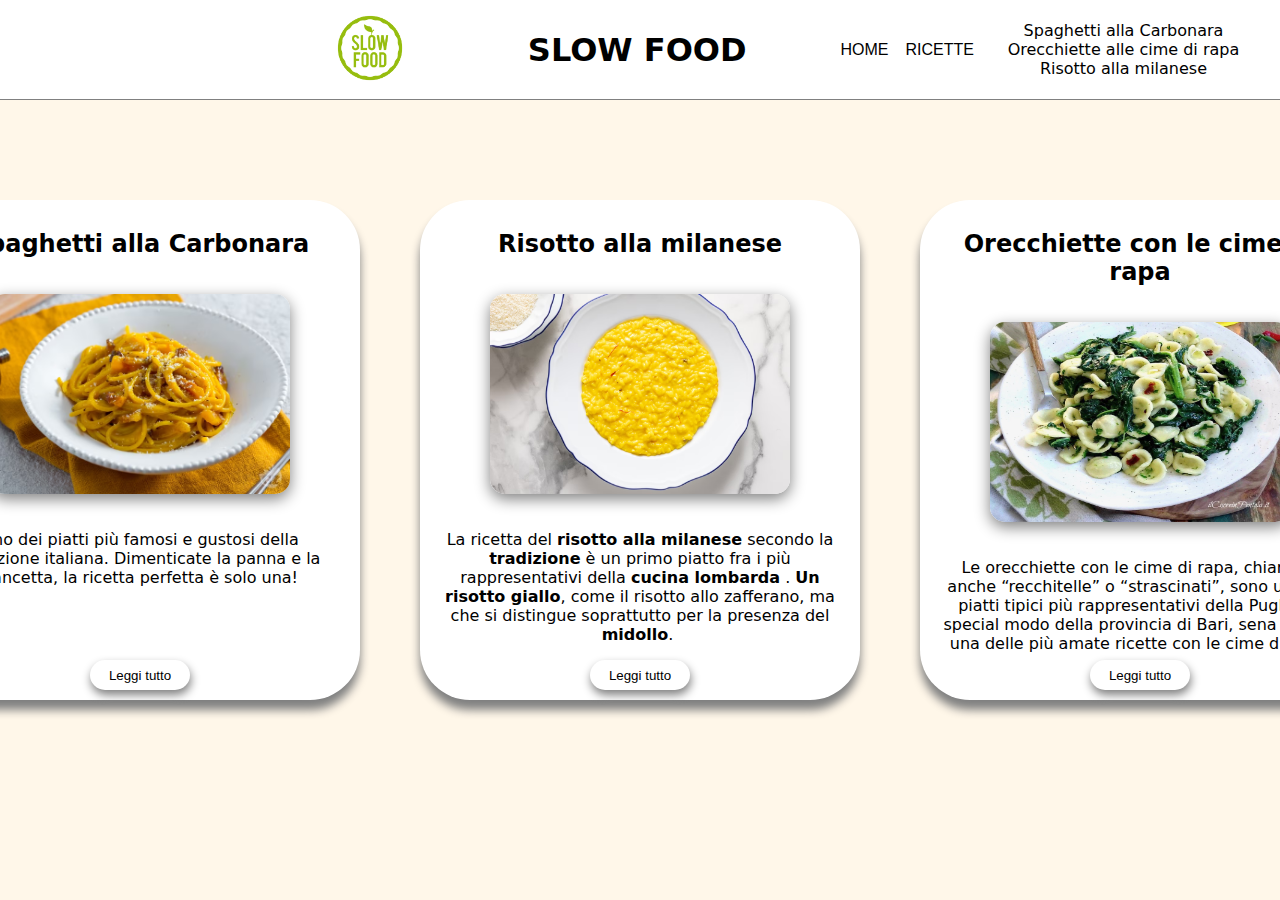
<file: index.html>
<!DOCTYPE html>
<html lang="en">
<head>
    
    <meta charset="UTF-8">
    <meta name="viewport" content="width=device-width, initial-scale=1.0">
    <title>Home - Slowfood</title>
    <link rel="icon" href="./favicon.png">
    <link rel="stylesheet" href="./style.css">
</head>
<body>
    
    <div>
        <nav>
            <div>
                <a href="./index.html"><img src="./favicon.png" alt="icona" class="logo"></a>
            </div>
            <div>
                <h1>SLOW FOOD</h1>
            </div>
            <div class="container">
                <div class="box">
                    <button>
                        <a href="./index.html">Home</a>
                    </button>
                    <button>
                        <a class="animation">Ricette</a>
                    </button>
                </div>
                <ul class="ricette">
                    <li class="links">
                        <a href="./spaghetticarb.html">Spaghetti alla Carbonara</a>
                    </li>
                    <li class="links">
                        <a href="./orecchiettecdr.html">Orecchiette alle cime di rapa</a>
                    </li>
                    <li class="links">
                        <a href="./risottomilanese.html">Risotto alla milanese</a>
                    </li>
                </ul>
            </div>
        </nav>
    </div>
    
    <section>
        <!-- Primo articolo -->
        <article>
            <h2>Spaghetti alla Carbonara</h2>
            <figure>
                <a href="./spaghetticarb.html">
                    <img class="imgarticle" src="./assets/spaghetticarb.avif" alt="Spaghetti alla carbonara">
                </a>
            </figure>
            <p class="text">
                Uno dei piatti più famosi e gustosi della tradizione italiana.
                Dimenticate la panna e la pancetta, la ricetta perfetta è solo una!
            </p>
            
            <div class="button">
                <button>
                    <a href="./spaghetticarb.html">Leggi tutto</a>
                </button>
            </div>          
        </article>
        <!-- Secondo articolo -->
        <article>
            <h2>Risotto alla milanese</h2>
            <figure>
                <a href="./risottomilanese.html">
                    <img class="imgarticle" src="./assets/risottomilanese.avif" alt="Risotto alla milanese">
                </a>
            </figure>
            <p class="text">
                La ricetta del <strong>risotto alla milanese</strong> secondo la <strong>tradizione</strong> è un primo piatto fra i più rappresentativi della <strong>cucina lombarda</strong>
                . <strong>Un risotto giallo</strong>, come il risotto allo zafferano, ma che si distingue soprattutto per la presenza del
                <strong>midollo</strong>. ​
            </p>
            
            <div class="button">
                <button>
                    <a href="./risottomilanese.html">Leggi tutto</a>
                </button>
            </div>
        </article>
        
        <!-- Terzo articolo -->
        <article>
            <h2>Orecchiette con le cime di rapa</h2>
            <figure>
                <a href="./orecchiettecdr.html">
                    <img class="imgarticle" src="./assets/orecchiettecimedirapa.jpeg" alt="Orecchiette con le cime di rapa">
                </a>
            </figure>
            <p class="text">
                Le orecchiette con le cime di rapa, chiamate anche “recchitelle” o “strascinati”, sono uno dei piatti tipici più
                rappresentativi della Puglia, in special modo della provincia di Bari, sena dubbio una delle più amate ricette con le
                cime di rapa.
            </p>
            
            <div class="button">
                <button>
                    <a href="./orecchiettecdr.html">Leggi tutto</a>
                </button>
            </div>
        </article>
        
    </section>
    
    
</body>
</html>
</file>
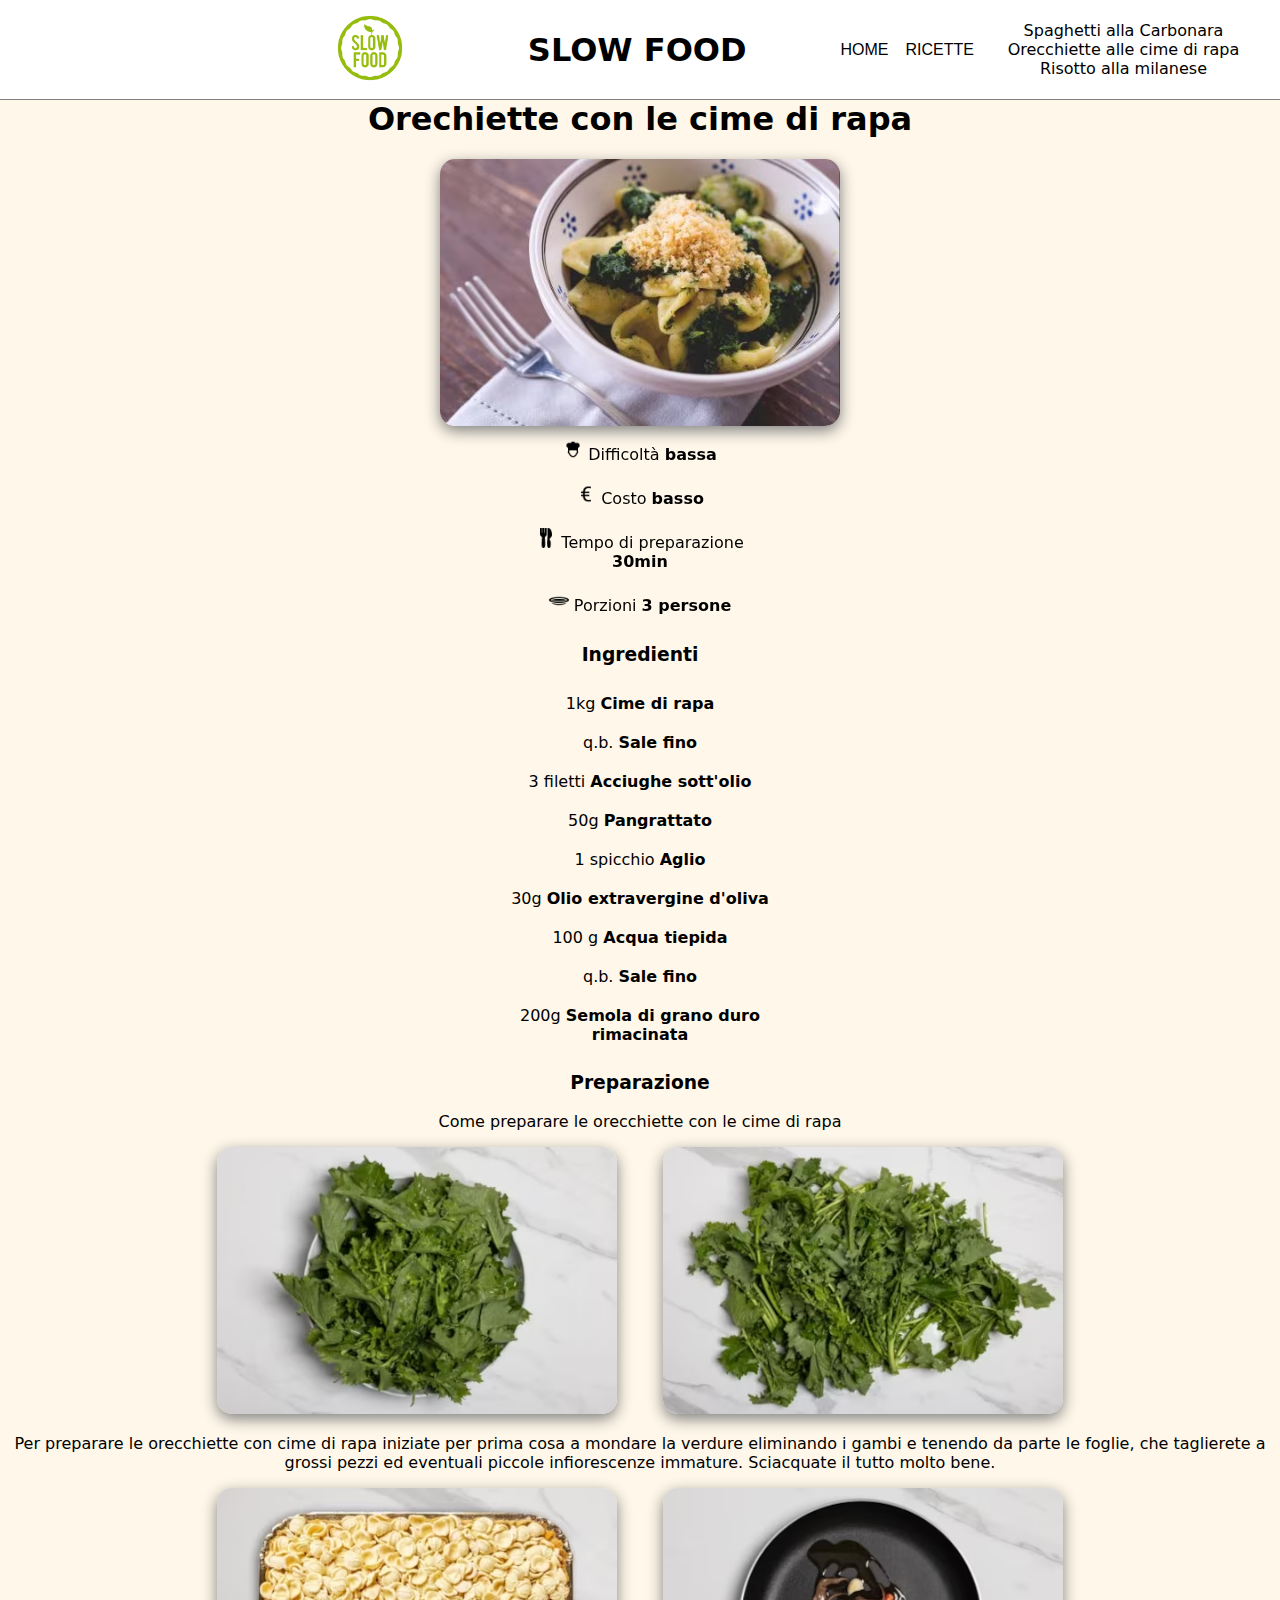
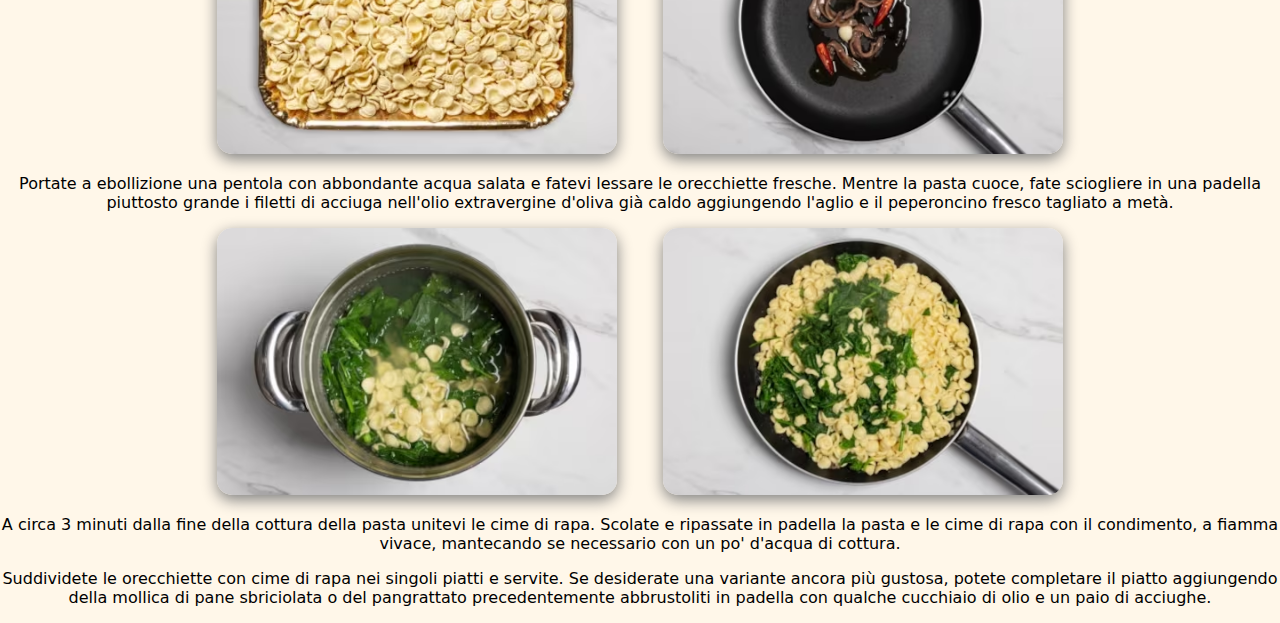
<file: orecchiettecdr.html>
<!DOCTYPE html>
<html lang="en">
<head>
    <meta charset="UTF-8">
    <meta name="viewport" content="width=device-width, initial-scale=1.0">
    <title>Orecchiette con le cime di rapa</title>
    <link rel="icon" href="./favicon.png">
    <link rel="stylesheet" href="./style.css">
</head>
<body>
    <div class="nav">
        <nav>
            <div>
                <a href="./index.html"><img src="./favicon.png" alt="icona" class="logo"></a>
            </div>
            <div>
                <h1>SLOW FOOD</h1>
            </div>
            <div class="container">
                <div class="box">
                <button>
                    <a href="./index.html">Home</a>
                </button>
                <button>
                    <a class="animation">Ricette</a>
                </button>
                </div>
                <ul class="ricette">
                    <li class="links">
                        <a href="./spaghetticarb.html">Spaghetti alla Carbonara</a>
                    </li>
                    <li class="links">
                        <a href="./orecchiettecdr.html">Orecchiette alle cime di rapa</a>
                    </li>
                    <li class="links">
                        <a href="./risottomilanese.html">Risotto alla milanese</a>
                    </li>
                </ul>
            </div>
        </nav>
    </div>
    <div class="left"></div>
    <div class="content">
        <header>
            <h1>Orechiette con le cime di rapa</h1>
            <img src="./assets/Orecchiette-con-le-cime-di-rapa_450x300.avif" alt="orecchiette con le cime di rapa"> 
        </header>
        <div class="container">
            <ul class="container">
                <li class="box">
                    <img src="./assets/icons/chef.png" alt="cuoco" class="icon">
                    Difficoltà
                    <span><strong>bassa</strong></span>
                </li>
                <li  class="box">
                    <img src="./assets/icons/euro.png" alt="costo" class="icon">
                    Costo
                    <span><strong>basso</strong></span>
                </li>
                <li  class="box">
                    <img src="./assets/icons/posate.png" alt="tempo di preparazione"class="icon"> 
                    Tempo di preparazione
                    <span><strong>30min</strong></span>
                </li>
                <li  class="box">
                    <img src="./assets/icons/piatto.png" alt="porzioni"class="icon">
                    Porzioni
                    <span><strong>3 persone</strong></span>
                </li>
            </ul>
        </div>
        <div class="ingredienti">
            <h3>Ingredienti</h3>
            <ul class="container">
                <li class="box">1kg <strong>Cime di rapa</strong></li>
                <li class="box">q.b. <strong>Sale fino</strong></li>
                <li class="box">3 filetti <strong>Acciughe sott'olio</strong></li>
                <li class="box">50g <strong>Pangrattato</strong></li>
                <li class="box">1 spicchio <strong>Aglio</strong></li>
                <li class="box">30g <strong>Olio extravergine d'oliva </strong></li>
                <li class="box">100 g <strong>Acqua tiepida</strong></li>
                <li class="box">q.b. <strong>Sale fino</strong></li>
                <li class="box">200g <strong>Semola di grano duro rimacinata</strong></li>
            </ul>
        </div>
        <div>
            <h3>Preparazione</h3>
            <p>Come preparare le orecchiette con le cime di rapa </p>
            
            <img src="./assets/1706000770458.avif" alt="verdure">
            <img src="./assets/1706000753960.avif" alt="verdure">
            <p>
                Per preparare le orecchiette con cime di rapa iniziate per prima cosa a mondare la verdure eliminando i gambi e tenendo da parte le foglie, che taglierete a grossi pezzi ed eventuali piccole infiorescenze immature. Sciacquate il tutto molto bene.
            </p>
            <img src="./assets/1706001036137.avif" alt="orecchiette">
            <img src="./assets/1706001051445.avif" alt="padella con acciughe">
            <p>
                Portate a ebollizione una pentola con abbondante acqua salata e fatevi lessare le orecchiette fresche. Mentre la pasta cuoce, fate sciogliere in una padella piuttosto grande i filetti di acciuga nell'olio extravergine d'oliva già caldo aggiungendo l'aglio e il peperoncino fresco tagliato a metà.
            </p>
            <img src="./assets/1706000853068.avif" alt="piatto finito">
            <img src="./assets/1706000864046.avif" alt="piatto finito">
            <p>
                A circa 3 minuti dalla fine della cottura della pasta unitevi le cime di rapa. Scolate e ripassate in padella la pasta e le cime di rapa con il condimento, a fiamma vivace, mantecando se necessario con un po' d'acqua di cottura.
            </p>
            <p>
                Suddividete le orecchiette con cime di rapa nei singoli piatti e servite. Se desiderate una variante ancora più gustosa, potete completare il piatto aggiungendo della mollica di pane sbriciolata o del pangrattato precedentemente abbrustoliti in padella con qualche cucchiaio di olio e un paio di acciughe.
            </p>
            
        </div>
    </div>
    <div class="right"></div>
    
</body>
</html>
</file>
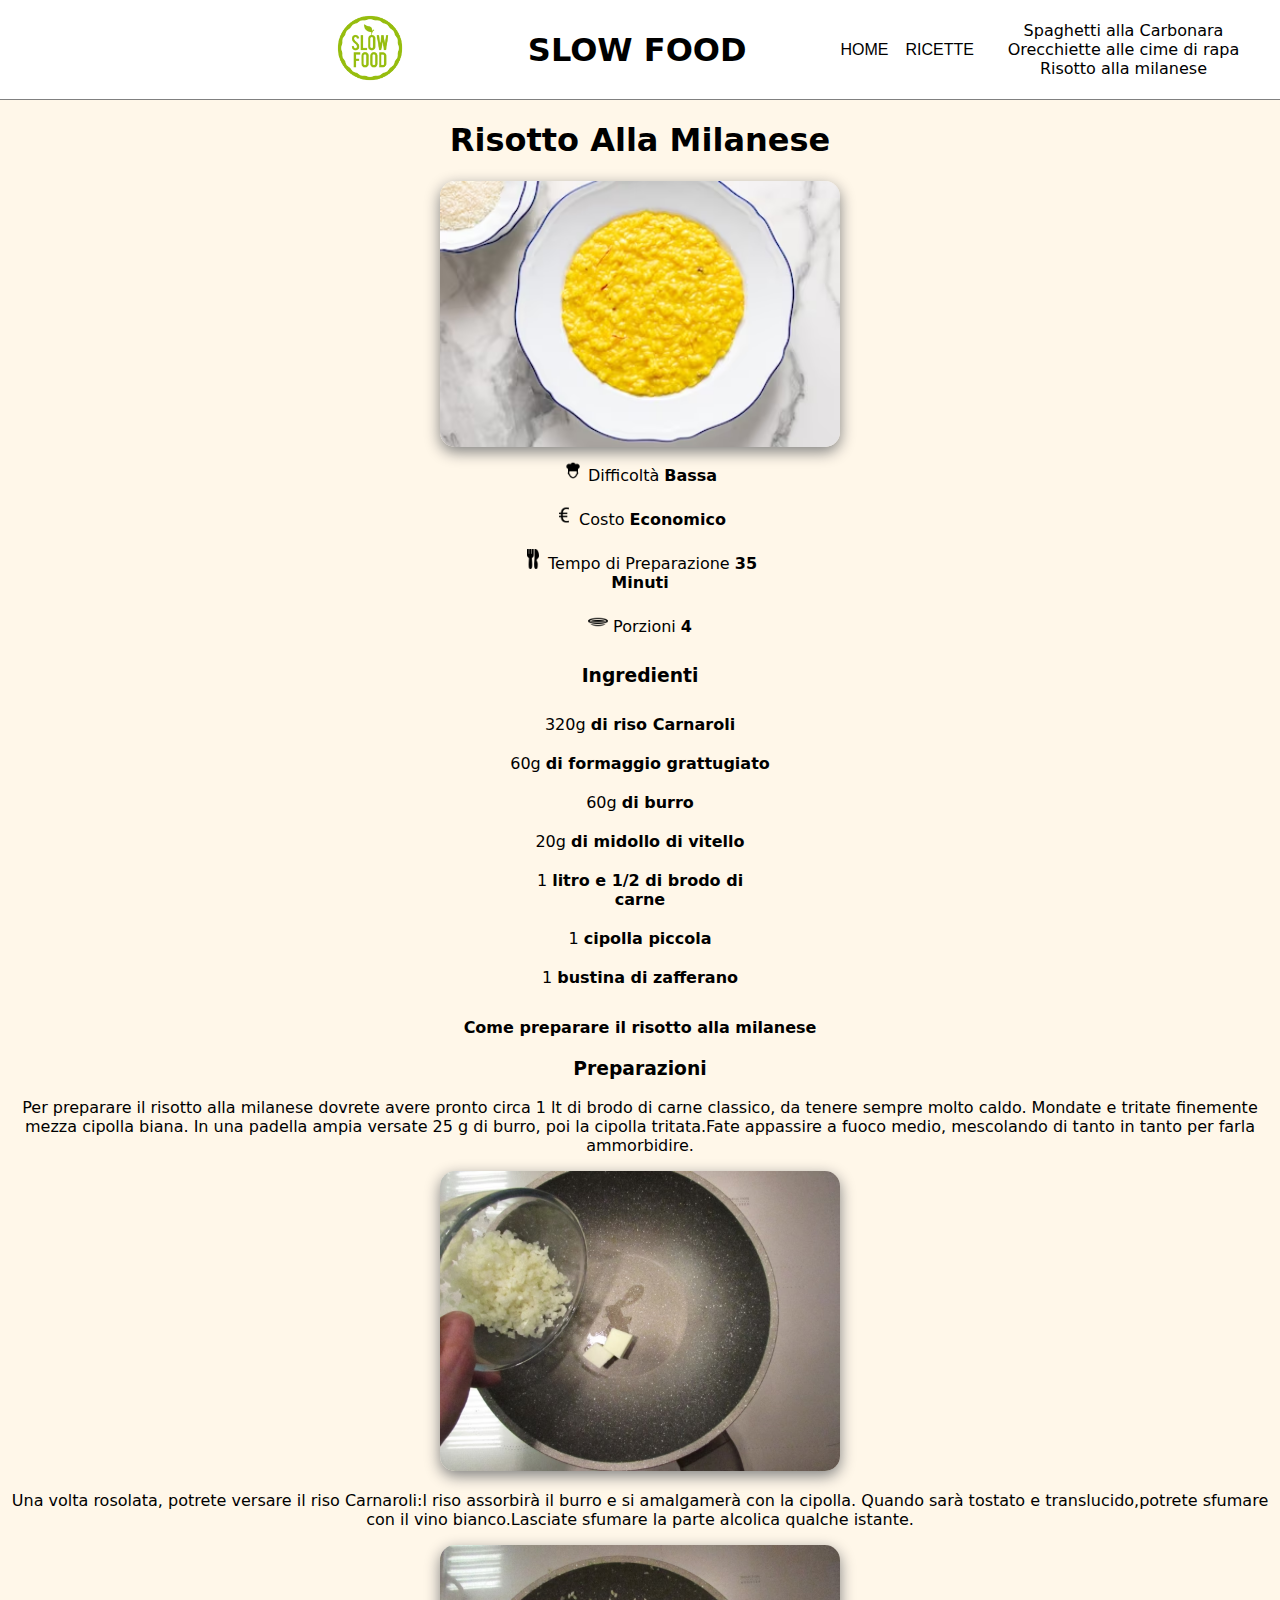
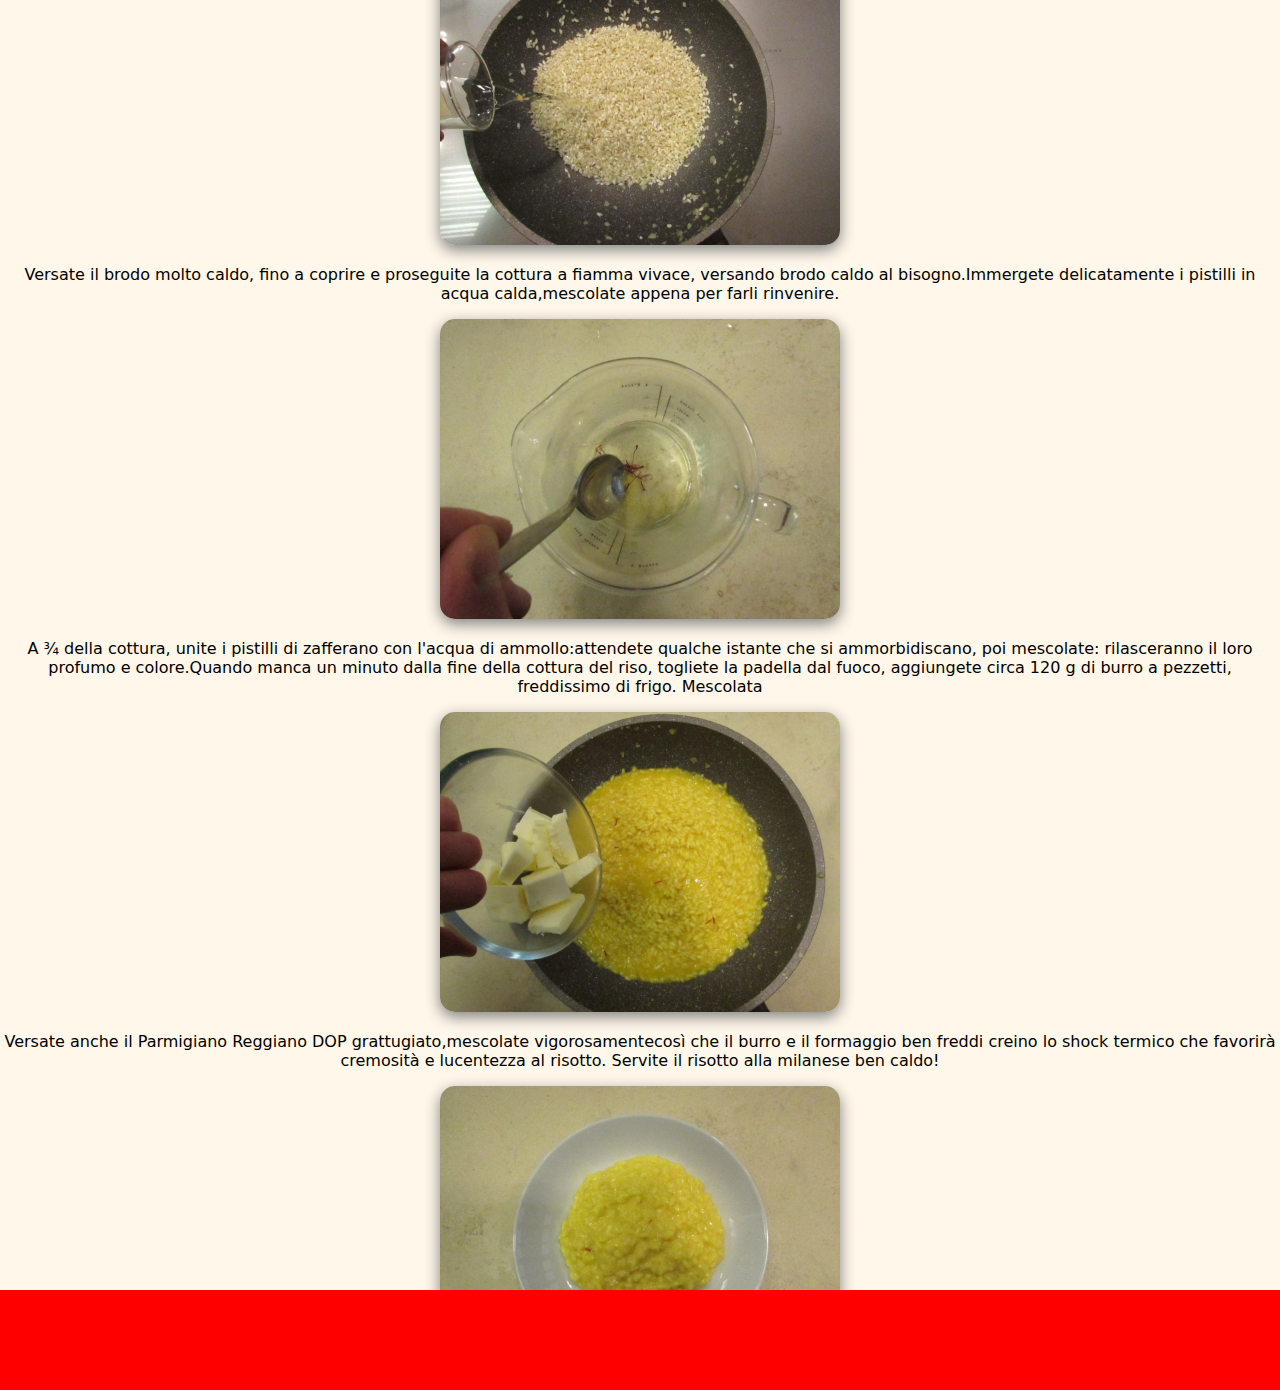
<file: risottomilanese.html>
<!DOCTYPE html>
<html lang="en">
<head>
    <meta charset="UTF-8">
    <link rel="stylesheet" href="./style.css">
    <meta name="viewport" content="width=device-width, initial-scale=1.0">
    <title>Risotto alla Milanese</title>
    <link rel="icon" href="./favicon.png">
</head>
<body>
    <!-- barra -->
    <div>
        <nav>
            <div>
                <a href="./index.html"><img src="./favicon.png" alt="icona" class="logo"></a>
            </div>
            <div>
                <h1>SLOW FOOD</h1>
            </div>
            <div class="container">
                <div class="box">
                    <button>
                        <a href="./index.html">Home</a>
                    </button>
                    <button>
                        <a class="animation">Ricette</a>
                    </button>
                </div>
                <ul class="ricette">
                    <li class="links">
                        <a href="./spaghetticarb.html">Spaghetti alla Carbonara</a>
                    </li>
                    <li class="links">
                        <a href="./orecchiettecdr.html">Orecchiette alle cime di rapa</a>
                    </li>
                    <li class="links">
                        <a href="./risottomilanese.html">Risotto alla milanese</a>
                    </li>
                </ul>
            </div>
        </nav>
    </div>
    <div class="wrapper">
        <div class="left"></div>
        <div class="content">
            <header>
                <h1>Risotto Alla Milanese</h1>
                <img src="./assets/risotto-alla-milanese-ante.avif" alt="Risotto alla milanese">
            </header>
            
            <div class="info">
                <ul class="container">
                    <li class="box">
                        <img src="./assets/icons/chef.png" alt="Difficoltà" class="icon">
                        Difficoltà
                        <span><strong>Bassa</strong></span>
                    </li>
                    <li class="box">
                        <img src="./assets/icons/euro.png" alt="Costo" class="icon">
                        Costo
                        <span><strong>Economico</strong></span>
                    </li>
                    <li class="box">
                        <img src="./assets/icons/posate.png" alt="Tempo di Preparazione" class="icon">
                        Tempo di Preparazione
                        <span><strong>35 Minuti</strong></span>
                    </li>
                    <li class="box">
                        <img src="./assets/icons/piatto.png" alt="Porzioni" class="icon">
                        Porzioni
                        <span><strong>4</strong></span>
                    </li>
                </ul>
            </div>
            
            <div class="ingredienti">
                <h3>Ingredienti</h3>
                <ul class="container">
                    <li class="box">320g <strong>di riso Carnaroli</strong></li>
                    <li class="box">60g <strong>di formaggio grattugiato</strong></li>
                    <li class="box">60g <strong>di burro</strong></li>
                    <li class="box">20g <strong>di midollo di vitello</strong></li>
                    <li class="box">1 <strong>litro e 1/2 di brodo di carne</strong></li>
                    <li class="box">1 <strong>cipolla piccola</strong></li>
                    <li class="box">1 <strong>bustina di zafferano</strong></li>
                </ul>
            </div>
            <div>
                <h4>Come preparare il risotto alla milanese</h4>
                <h3>Preparazioni</h3>
                <p>
                    Per preparare il risotto alla milanese dovrete avere pronto circa 1 lt di brodo di carne classico, da tenere sempre
                    molto caldo. Mondate e tritate finemente mezza cipolla biana. In una padella ampia versate 25 g di burro, poi la cipolla tritata.Fate appassire a fuoco medio, mescolando di tanto in tanto per farla ammorbidire.
                </p>
                <img src="./assets/Burro.avif" alt="Burro in padella">
                <p>
                    Una volta rosolata, potrete versare il riso Carnaroli:l riso assorbirà il burro e si amalgamerà con la cipolla. Quando sarà tostato e translucido,potrete sfumare con il vino bianco.Lasciate sfumare la parte alcolica qualche istante.
                </p>
                <img src="./assets/Padella.avif" alt="Riso in padella">
                <p>
                    Versate il brodo molto caldo, fino a coprire e proseguite la cottura a fiamma vivace, versando brodo caldo al bisogno.Immergete delicatamente i pistilli in acqua calda,mescolate appena per farli rinvenire.
                </p>
                <img src="./assets/Pistilli.avif" alt="Pistilli in Acqua">
                <p>
                    A ¾ della cottura, unite i pistilli di zafferano con l'acqua di ammollo:attendete qualche istante che si ammorbidiscano, poi mescolate: rilasceranno il loro profumo e colore.Quando manca un minuto dalla fine della cottura del riso, togliete la padella dal fuoco, aggiungete circa 120 g di burro
                    a pezzetti, freddissimo di frigo. Mescolata
                </p>
                <img src="./assets/Risotto.avif" alt="Risotto">
                <p>
                    Versate anche il Parmigiano Reggiano DOP grattugiato,mescolate vigorosamentecosì che il burro e il formaggio ben freddi creino lo shock termico che favorirà cremosità e lucentezza al risotto.
                    Servite il risotto alla milanese ben caldo!
                </p>
                <img src="./assets/Risotto-alla-milanese_1.avif" alt="Piatto Completo">               
            </div>
        </div>
        <div class="right"></div>
    </div>
    <footer>
        
    </footer>
</body>
</html>
</file>
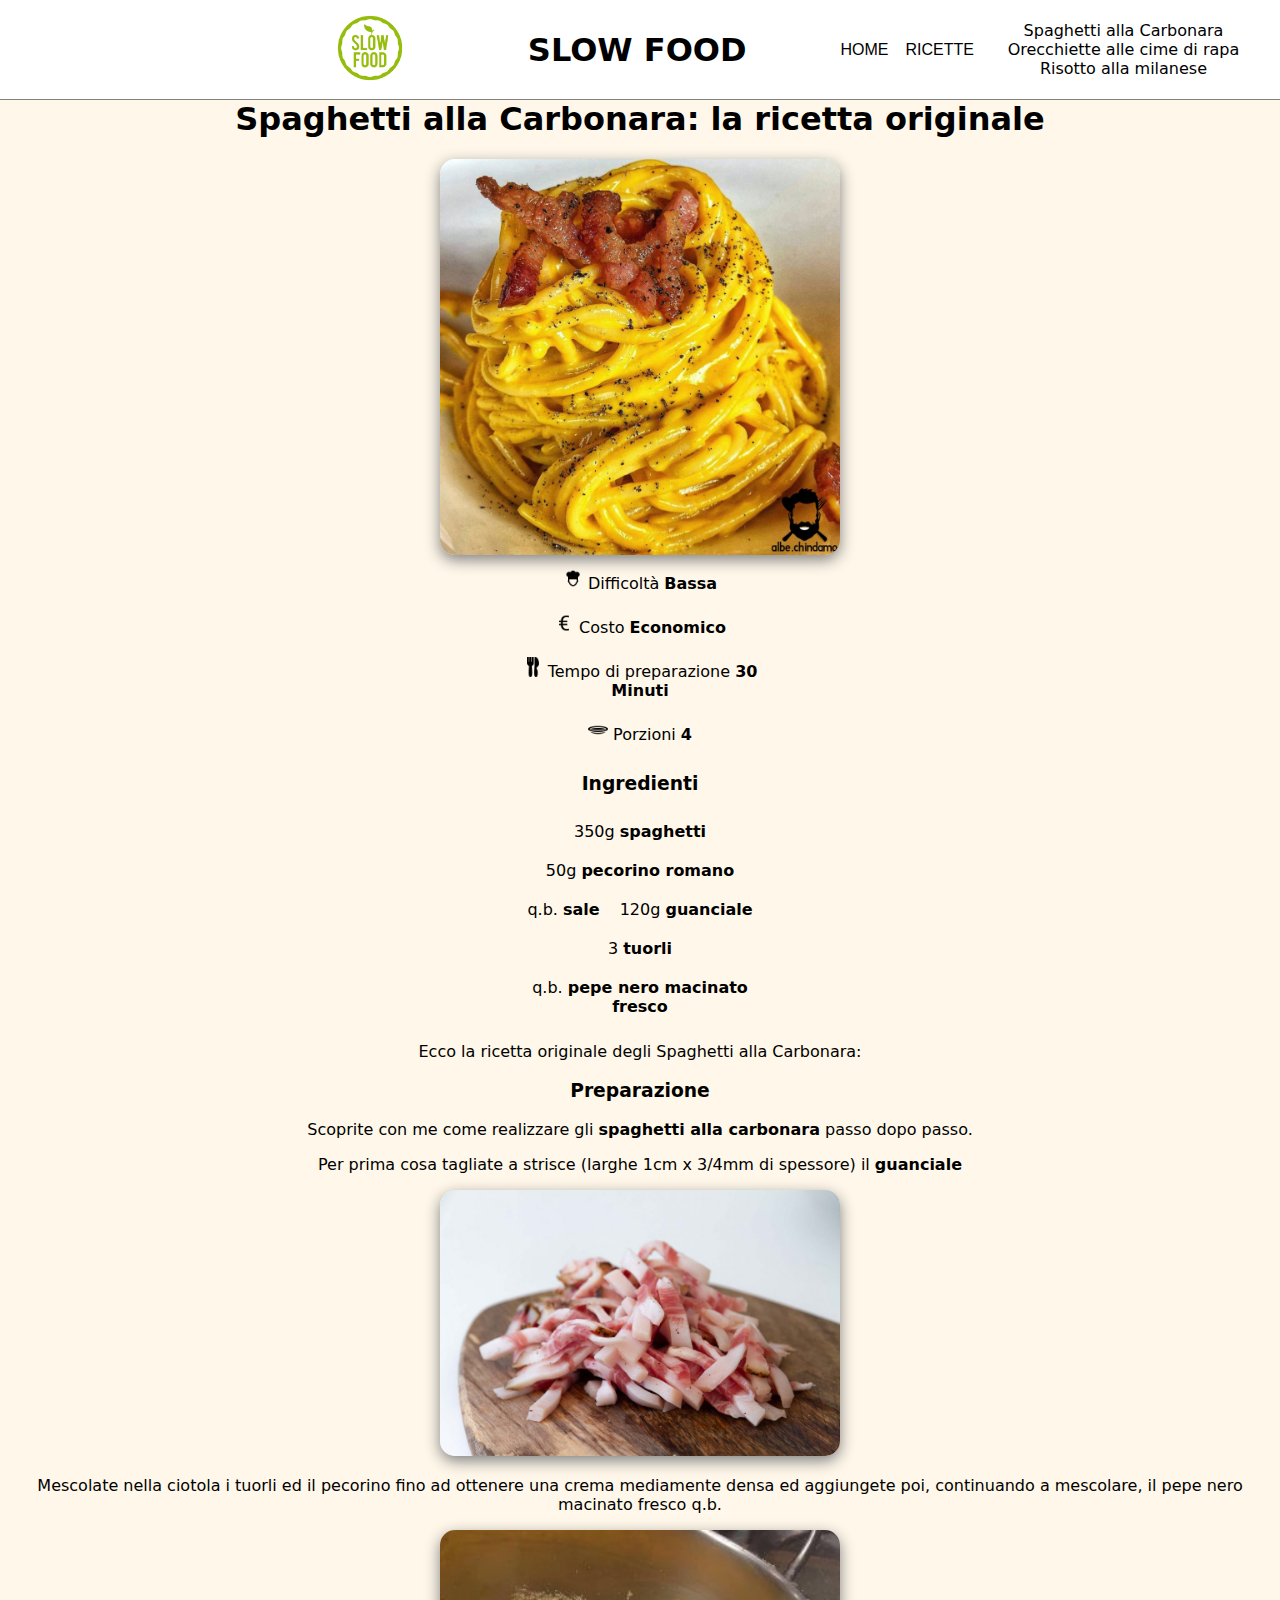
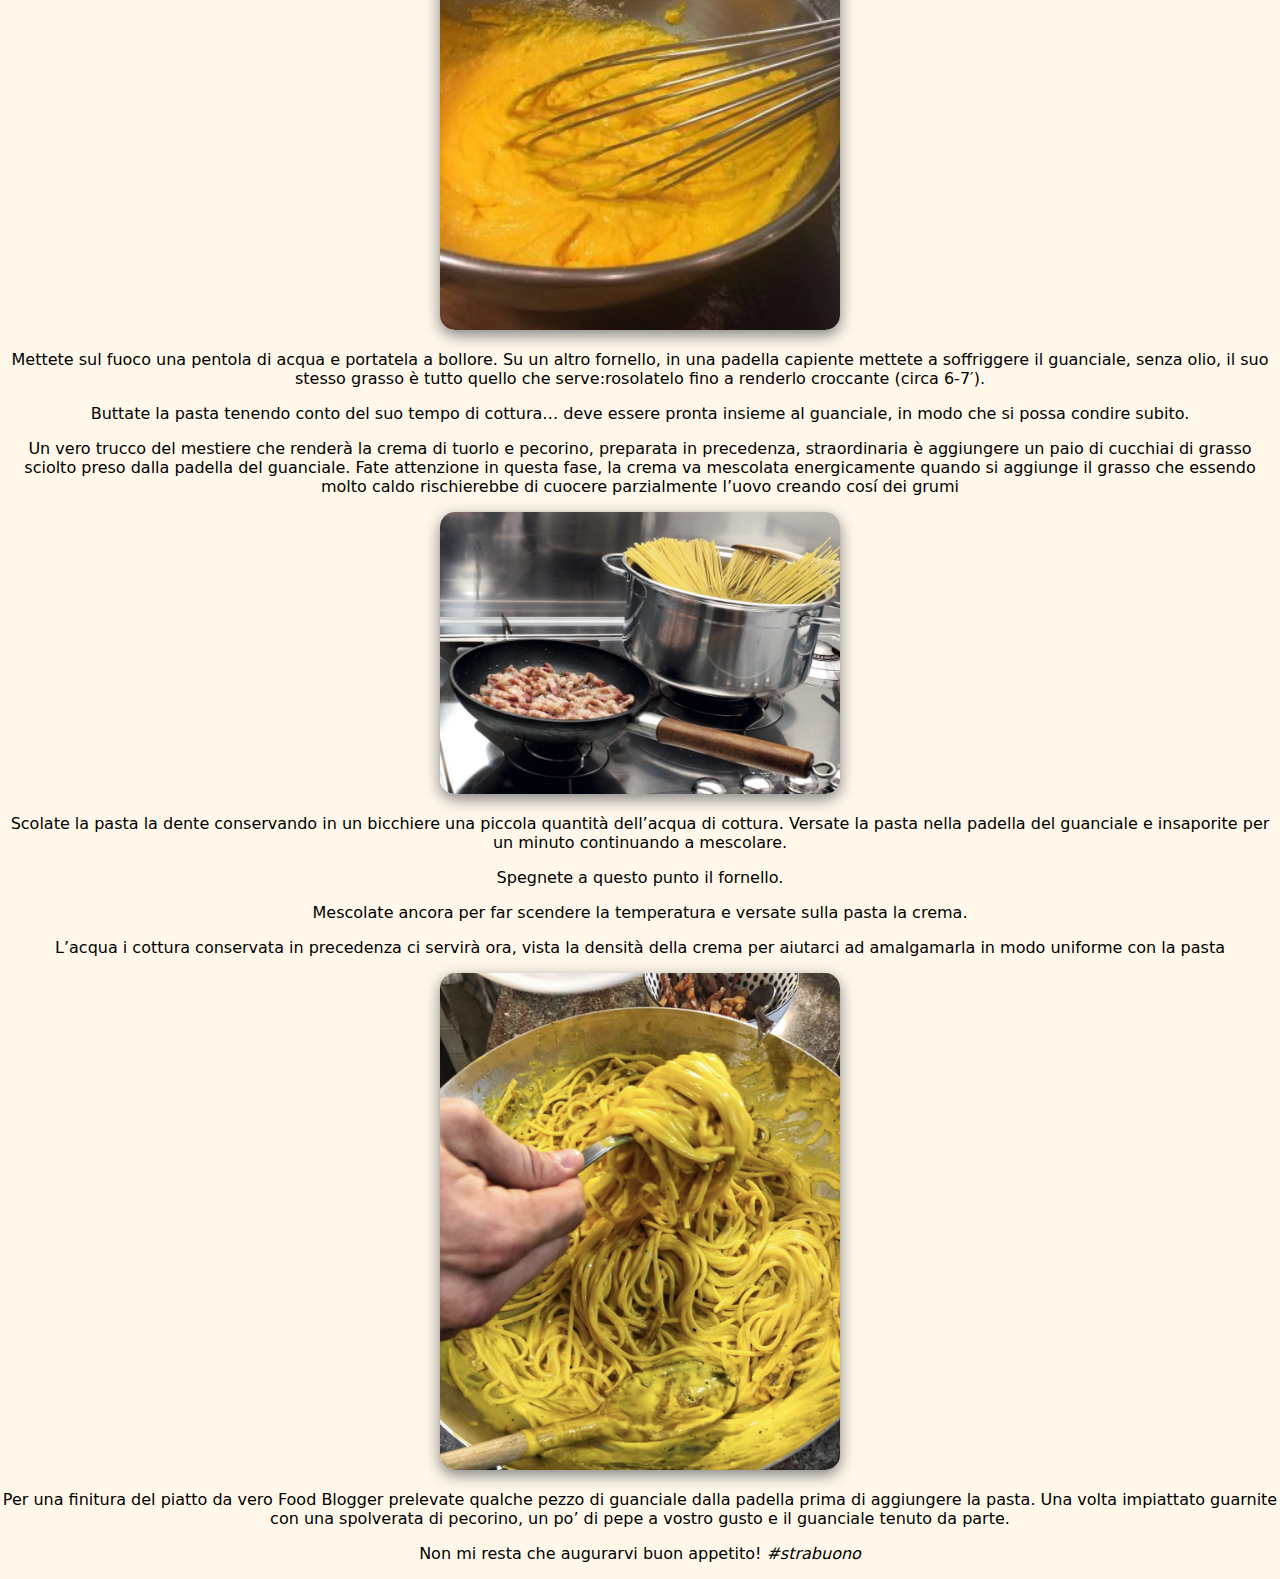
<file: spaghetticarb.html>
<!DOCTYPE html>
<html lang="en">
<head>
    <meta charset="UTF-8">
    <meta name="viewport" content="width=device-width, initial-scale=1.0">
    <title>Spaghetti alla Carbonara</title>
    <link rel="stylesheet" href="./style.css">
    <link rel="icon" href="./favicon.png">
   
</head>
<body>
<div>
    <nav>
        <div>
            <a href="./index.html"><img src="./favicon.png" alt="icona" class="logo"></a>
        </div>
        <div>
            <h1>SLOW FOOD</h1>
        </div>
        <div class="container">
            <div class="box">
                <button>
                    <a href="./index.html">Home</a>
                </button>
                <button>
                    <a class="animation">Ricette</a>
                </button>
            </div>
            <ul class="ricette">
                <li class="links">
                    <a href="./spaghetticarb.html">Spaghetti alla Carbonara</a>
                </li>
                <li class="links">
                    <a href="./orecchiettecdr.html">Orecchiette alle cime di rapa</a>
                </li>
                <li class="links">
                    <a href="./risottomilanese.html">Risotto alla milanese</a>
                </li>
            </ul>
        </div>
    </nav>
</div>
    
    <div class="left"></div>
    <div class="content">
        <header>
            <h1>Spaghetti alla Carbonara: la ricetta originale</h1>
            <img src="./assets/spaghetticarb2.jpg" alt="Speghetti alla Carbonara">
        </header>
        
        <div>
            <ul class="container">
                <li class="box">
                    <img src="assets/icons/chef.png" alt="Difficoltà" class="icon">
                    Difficoltà
                    <span><strong>Bassa</strong></span>
                </li>
                <li class="box">
                    <img src="./assets/icons/euro.png" alt="Costo" class="icon">
                    Costo
                    <span><strong>Economico</strong></span>
                </li>
                <li class="box">
                    <img src="./assets/icons/posate.png" alt="Tempo di preparazione" class="icon">
                    Tempo di preparazione
                    <span><strong>30 Minuti</strong></span>
                </li>
                <li class="box">
                    <img src="./assets/icons/piatto.png" alt="Porzioni" class="icon">
                    Porzioni
                    <span><strong>4</strong></span>
                </li>
            </ul>
        </div>
        
        <div class="ingredienti">
            <h3>Ingredienti</h3>
            <ul class="container">
                <li class="box">350g <strong>spaghetti</strong></li>
                <li class="box">50g <strong>pecorino romano</strong></li>
                <li class="box">q.b. <strong>sale</strong></li>
                <li class="box">120g <strong>guanciale</strong></li>
                <li class="box">3 <strong>tuorli</strong></li>
                <li class="box">q.b. <strong>pepe nero macinato fresco</strong></li>
            </ul>
        </div>

        <!-- <div>
            <h3>Strumenti</h3>
            <ul>
                <li>01 <strong>Coltello</strong> <em>a lama liscia per salumi</em></li>
                <li>01 <strong>Pentola</strong> <em>per la pasta</em></li>
                <li>01 <strong>Ciotola</strong> <em>per preparare la crema</em></li>
                <li>01 <strong>Padella</strong> <em>larga e capiente</em></li>
            </ul>
        </div> -->
        <p>Ecco la ricetta originale degli Spaghetti alla Carbonara:</p>
        <div>
            <h3>Preparazione</h3>
            <p>
                Scoprite con me come realizzare gli <strong>spaghetti alla carbonara</strong> passo dopo passo.
            </p>
            <p>
                Per prima cosa tagliate a strisce (larghe 1cm x 3/4mm di spessore) il <strong>guanciale</strong>
            </p>
            <img src="./assets/guanciale.jpg" alt="Guanciale">
            <p>
                Mescolate nella ciotola i tuorli ed il pecorino fino ad ottenere una crema mediamente densa ed aggiungete poi,
                continuando a mescolare, il pepe nero macinato fresco q.b.
            </p>
            <img src="assets/uovo.jpg" alt="Uovo">
            <p>
                Mettete sul fuoco una pentola di acqua e portatela a bollore. Su un altro fornello, in una padella capiente mettete a
                soffriggere il guanciale, senza olio, il suo stesso grasso è tutto quello che serve:rosolatelo fino a renderlo croccante
                (circa 6-7′).
            </p>
            <p>
                Buttate la pasta tenendo conto del suo tempo di cottura… deve essere pronta insieme al guanciale, in modo che si possa
                condire subito.
            </p>
            <p>
                Un vero trucco del mestiere che renderà la crema di tuorlo e pecorino, preparata in precedenza, straordinaria è
                aggiungere un paio di cucchiai di grasso sciolto preso dalla padella del guanciale. Fate attenzione in questa fase, la
                crema va mescolata energicamente quando si aggiunge il grasso che essendo molto caldo rischierebbe di cuocere
                parzialmente l’uovo creando cosí dei grumi
            </p>
            <img src="assets/spaghettiepadella.jpg" alt="Spaghetti in pentola e padella con guanciale">
            <p>
                Scolate la pasta la dente conservando in un bicchiere una piccola quantità dell’acqua di cottura. Versate la pasta nella
                padella del guanciale e insaporite per un minuto continuando a mescolare.
            </p>
            <p>
                Spegnete a questo punto il fornello.
            </p>
            <p>
                Mescolate ancora per far scendere la temperatura e versate sulla pasta la crema.
            </p>
            <p>
                L’acqua i cottura conservata in precedenza ci servirà ora, vista la densità della crema per aiutarci ad amalgamarla in
                modo uniforme con la pasta
            </p>
            <img src="./assets/pastainpadella.jpg" alt="Spaghetti in padella">
            <p>
                Per una finitura del piatto da vero Food Blogger prelevate qualche pezzo di guanciale dalla padella prima di aggiungere
                la pasta. Una volta impiattato guarnite con una spolverata di pecorino, un po’ di pepe a vostro gusto e il guanciale
                tenuto da parte.
            </p>
            <p>
                Non mi resta che augurarvi buon appetito!
                <em>#strabuono</em>
            </p>
        </div>
    </div>
    <div class="right"></div>
</body>
</html>
</file>
<file: style.css>
body {
    margin: 0px;
    margin-top: 100px;
    padding: 0px;
    font-family: system-ui, -apple-system, BlinkMacSystemFont, 'Segoe UI', Roboto, Oxygen, Ubuntu, Cantarell, 'Open Sans', 'Helvetica Neue', sans-serif;
    text-align: center;
    position: relative;
    background-color: rgb(255, 247, 233);
}
div.wrapper {
    width: 100vw;
    box-sizing: border-box;
    display: flex;
}

div.content {
    justify-content: center;
    align-items: center;
}

img {
    width: 400px;
    box-shadow: 0px 5px 15px grey;
    border-radius: 15px;
    margin: 0px 20px;
}

.imgarticle {
    width: 300px;
    height: 200px;
}

.icon {
    width: 20px;
    border-radius: 0px;
    box-shadow: none;
    margin: 0px;
}

nav {
    width: 100%;
    height: 100px;
    border-bottom: 0.5px solid gray;
    display: flex;
    justify-content: space-between;
    align-items: center;
    box-sizing: border-box;
    padding: 5px 300px;
    position: fixed;
    top: 0px;
    background-color: white;
}

.logo {
    width: 100px;
    box-shadow: none;
}

div.container {
    display: flex;
    align-items: center;
    justify-content: space-around;
    position: relative;
    transition: 0.4s;
}

div.box button {
    background-color: transparent;
    border: 0px;
    font-style: bold;
    font-size: medium;
    text-transform: uppercase;
}

ul.ricette {
    position: absolute;
    left: 134px;
    padding: 5px;
    width: 300px;
    /* border: 1px solid black; */
    border-radius: 5px;
    list-style-type: none;
    /* background-color: #fff;     */
}

a {
    background-color: transparent;
    border: 0px;
    font-style: bold;
    text-decoration: none;
    color: black;
    
    
    
}

li {
    list-style-type: none;
}
button:hover {
    transform: scale(1.2);
}

ul.container {
    display: flex;
    align-items: center;
    justify-content: center;
    flex-flow: row wrap;
    box-sizing: border-box;
    padding: 0px 500px;    
    margin: 0px;
}

li.box {
    box-sizing: border-box;
    /* padding: 10px; */
    margin: 10px;
    width: auto;
    height: auto;
}

section {
    display: flex;
    justify-content: center;
    align-items: center;
}

article {
    box-sizing: border-box;
    padding: 10px;
    margin: 100px 30px;
    width: 500px;
    height: 500px;
    display: flex;
    align-items: center;
    justify-content: start;
    flex-direction: column;
    box-shadow: 0px 10px 10px grey;
    border-radius: 50px;
    position: relative;
    background-color: #ffffff;
}
p.text {
    width: 400px;
}
div.button {
    
    width: 100%;
    position: absolute;
    bottom: 10px;
}

div.button button {
    border-radius: 20px;
    border: none;
    box-shadow: 1px 5px 10px grey;
    width: 100px;
    height: 30px;
    background-color: white;
}

footer {
    position: absolute;
    bottom: 0px;
    width: 100vw;
    height: 100px;
    background-color: red;
}
</file>
